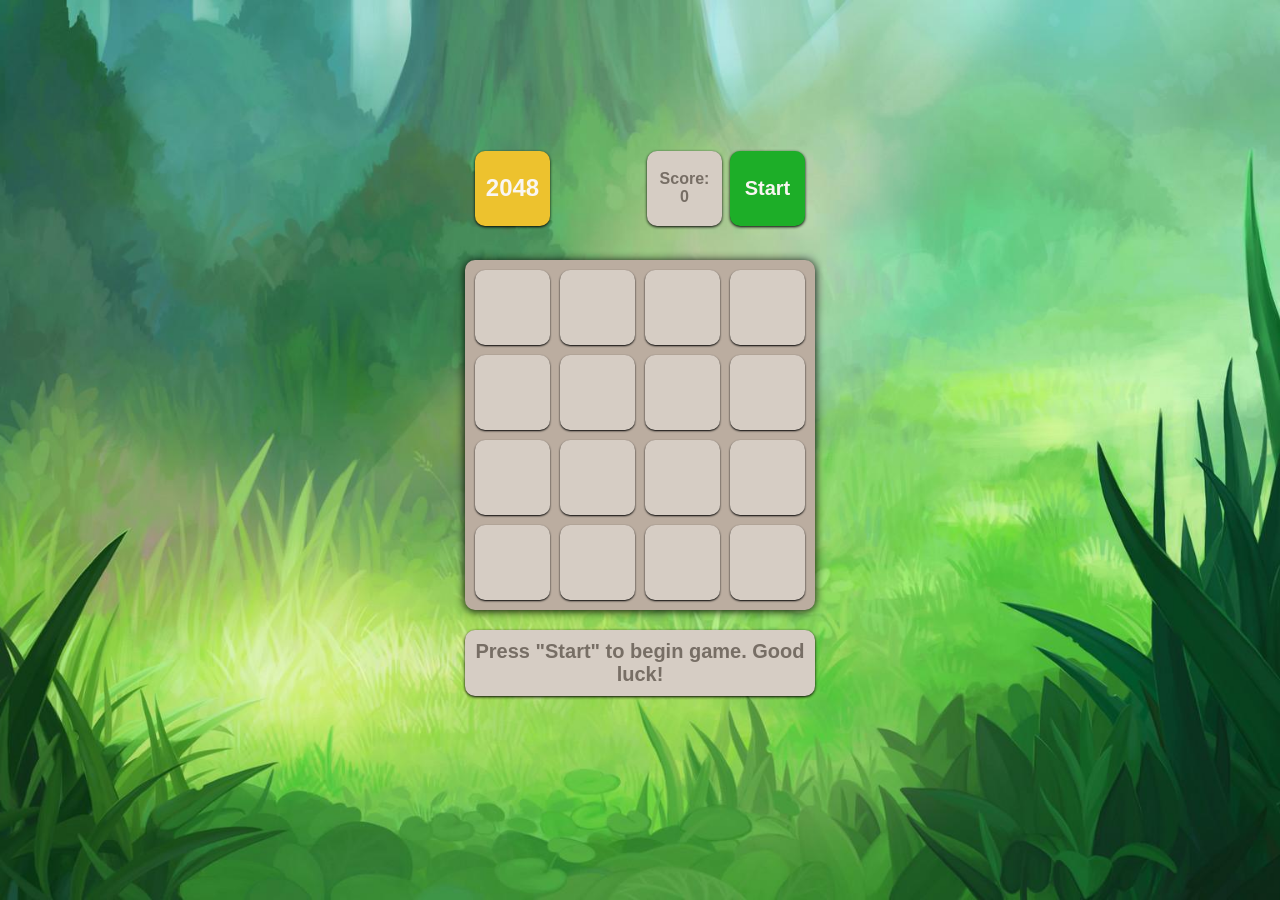
<file: index.html>
<!doctype html><html lang="en"><head><link rel="stylesheet" href="index.514364bb.css"><meta charset="utf-8"><meta name="viewport" content="width=device-width, initial-scale=1.0"><title>2048</title><link rel="icon" href="favicon-2048.b519a842.svg"></head><body> <div class="container"> <div class="game-header"> <h1>2048</h1> <div class="controls"> <p class="info"> Score: <span class="game-score">0</span> </p> <button class="button start">Start</button> </div> </div> <table class="game-field"> <tbody> <tr class="field-row"> <td class="field-cell"></td> <td class="field-cell"></td> <td class="field-cell"></td> <td class="field-cell"></td> </tr> <tr class="field-row"> <td class="field-cell"></td> <td class="field-cell"></td> <td class="field-cell"></td> <td class="field-cell"></td> </tr> <tr class="field-row"> <td class="field-cell"></td> <td class="field-cell"></td> <td class="field-cell"></td> <td class="field-cell"></td> </tr> <tr class="field-row"> <td class="field-cell"></td> <td class="field-cell"></td> <td class="field-cell"></td> <td class="field-cell"></td> </tr> </tbody> </table> <div class="message-container"> <p class="hidden message message-lose">You lose! Restart the game?</p> <p class="hidden message message-win">Winner! Congrats! You did it!</p> <p class="message message-start"> Press "Start" to begin game. Good luck! </p> </div> </div> <script type="module" src="index.3fa2fa73.js"></script><script src="index.bd1236c9.js" nomodule defer></script> </body></html>
</file>
<file: index.514364bb.css>
body{background:#fbf8ef url(background.e83c01c8.jpg) 50%/cover no-repeat;-ms-flex-pack:center;justify-content:center;-ms-flex-align:center;align-items:center;min-height:100vh;margin:0;font-family:sans-serif;font-size:24px;font-weight:900;display:-ms-flexbox;display:flex}html,body{overscroll-behavior:none;touch-action:none;height:100%;overflow:hidden}.field-cell{color:#776e65;box-sizing:border-box;text-align:center;vertical-align:center;-webkit-user-select:none;-ms-user-select:none;user-select:none;background:#d6cdc4;border-radius:10px;width:75px;height:75px;box-shadow:0 1px 2px #000}.field-cell--2{background:#eee4da}.field-cell--4{background:#ede0c8}.field-cell--8{color:#f9f6f2;background:#f2b179}.field-cell--16{color:#f9f6f2;background:#f59563}.field-cell--32{color:#f9f6f2;background:#f67c5f}.field-cell--64{color:#f9f6f2;background:#f65e3b}.field-cell--128{color:#f9f6f2;background:#edcf72}.field-cell--256{color:#f9f6f2;background:#edcc61}.field-cell--512{color:#f9f6f2;background:#edc850}.field-cell--1024{color:#f9f6f2;background:#edc53f}.field-cell--2048{color:#f9f6f2;background:#edc22e}.game-field{border-spacing:10px;background:#bbada0;border-radius:10px;box-shadow:0 1px 10px #000}.game-header{box-sizing:border-box;-ms-flex-pack:justify;justify-content:space-between;width:100%;margin-bottom:24px;padding:10px;display:-ms-flexbox;display:flex}h1{color:#f9f6f2;box-sizing:border-box;background:#edc22e;border-radius:10px;-ms-flex-pack:center;justify-content:center;-ms-flex-align:center;align-items:center;width:75px;height:75px;margin:0;font-size:24px;display:-ms-flexbox;display:flex;box-shadow:0 1px 3px #000}.info{color:#776e65;box-sizing:border-box;background:#d6cdc4;border-radius:10px;-ms-flex-direction:column;flex-direction:column;-ms-flex-pack:center;justify-content:center;-ms-flex-align:center;align-items:center;width:75px;height:75px;margin:0 8px 0 0;font-size:16px;display:-ms-flexbox;display:flex;box-shadow:0 1px 3px #000}.controls{display:-ms-flexbox;display:flex}.button{cursor:pointer;color:#f9f6f2;border:none;border-radius:10px;width:75px;height:75px;font-family:sans-serif;font-size:16px;font-weight:700;box-shadow:0 1px 3px #000}.start{background:#1dae28;font-size:20px}.start:hover{background:#179921}.restart{background:#f1b2b2}.restart:hover{background:#f87474}.message{box-sizing:border-box;color:#776e65;text-align:center;background:#d6cdc4;border-radius:10px;width:100%;padding:10px;font-size:20px;box-shadow:0 1px 3px #000}.hidden{display:none}.container{-ms-flex-direction:column;flex-direction:column;-ms-flex-align:center;align-items:center;width:350px;display:-ms-flexbox;display:flex}.message-win{color:#f9f6f2;background:#edc22e}.message-container{width:100%;height:150px}
/*# sourceMappingURL=index.514364bb.css.map */
</file>
